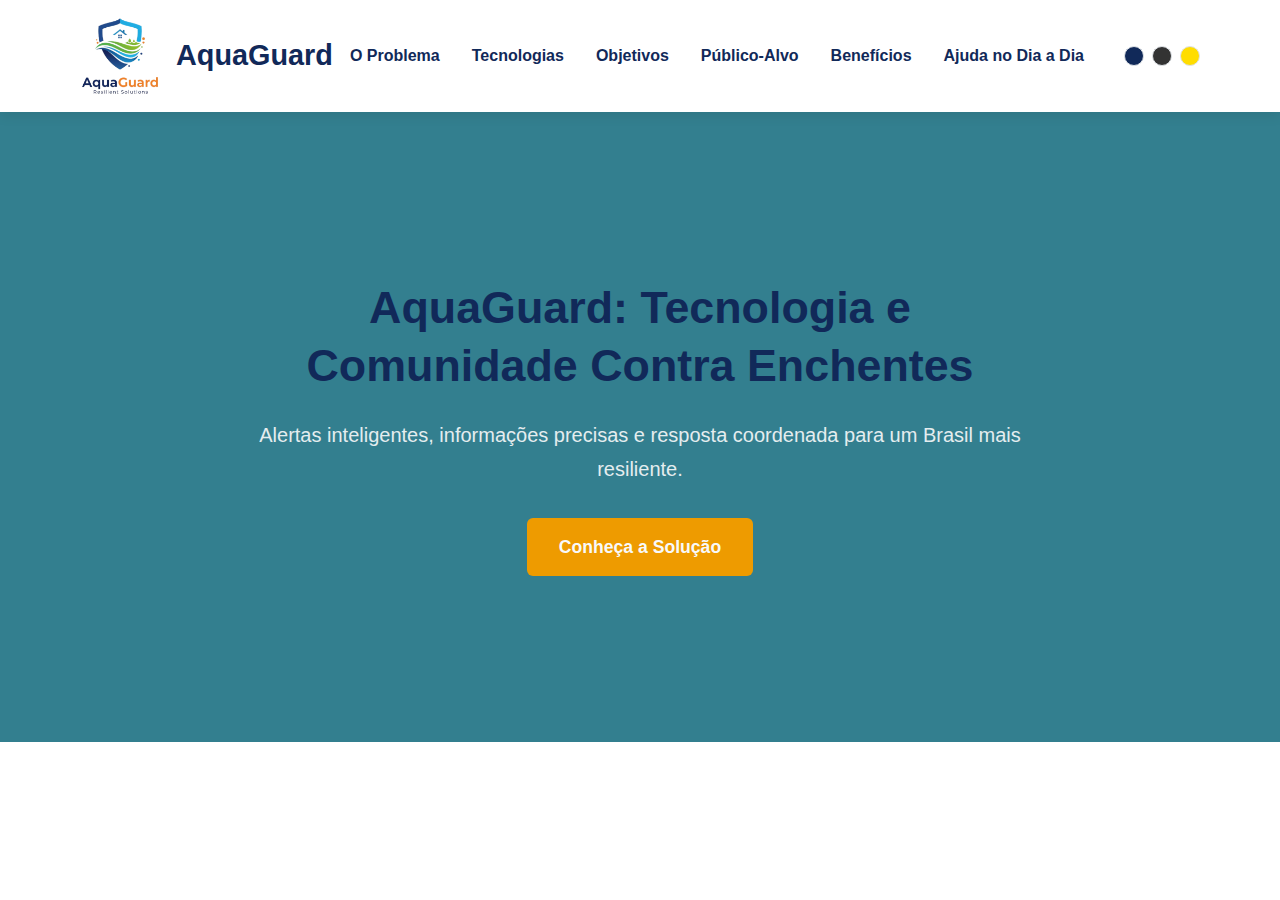
<file: index.html>
<!DOCTYPE html>
<html lang="en">
  <head>
    <meta charset="UTF-8" />
    <meta name="viewport" content="width=device-width, initial-scale=1.0" />
    <title>AquaGuard - Soluções Resilientes Contra Enchentes</title>
    <link rel="stylesheet" href="./src/css/reset.css" />
    <link rel="icon" href="src/assets/logo.png" type="png" />
    <link rel="stylesheet" href="./src/css/styles.css" />
    <link rel="stylesheet" href="./src/css/animations.css" />
  </head>
  <body>
    <header class="site-header">
      <div class="container header-container">
        <a href="#" class="logo-link">
          <img
            src="./src/assets/logo.png"
            alt="Logo da AquaGuard"
            class="logo"
          />
          <span class="logo-text">AquaGuard</span>
        </a>
        <nav class="main-nav">
          <button
            class="menu-toggle"
            aria-label="Abrir menu"
            aria-expanded="false"
          >
            ☰
          </button>
          <ul class="nav-list">
            <li><a href="#problema" class="nav-link">O Problema</a></li>
            <li><a href="#tecnologias" class="nav-link">Tecnologias</a></li>
            <li><a href="#objetivos" class="nav-link">Objetivos</a></li>
            <li><a href="#publico" class="nav-link">Público-Alvo</a></li>
            <li><a href="#beneficios" class="nav-link">Benefícios</a></li>
            <li><a href="#diaadia" class="nav-link">Ajuda no Dia a Dia</a></li>
            <li class="theme-icons">
              <button
                class="theme-icon"
                data-color="default"
                aria-label="Tema Padrão"
              ></button>
              <button
                class="theme-icon"
                data-color="dark"
                aria-label="Tema Escuro"
              ></button>
              <button
                class="theme-icon"
                data-color="contrast"
                aria-label="Alto Contraste"
              ></button>
            </li>
          </ul>
        </nav>
      </div>
    </header>

    <main>
      <section id="hero" class="hero-section">
        <div class="container hero-content">
          <h1 class="hero-title">
            AquaGuard: Tecnologia e Comunidade Contra Enchentes
          </h1>
          <p class="hero-subtitle">
            Alertas inteligentes, informações precisas e resposta coordenada
            para um Brasil mais resiliente.
          </p>
          <a href="#problema" class="btn btn-primary btn-large"
            >Conheça a Solução</a
          >
        </div>
      </section>
  </body>
</html>
</file>
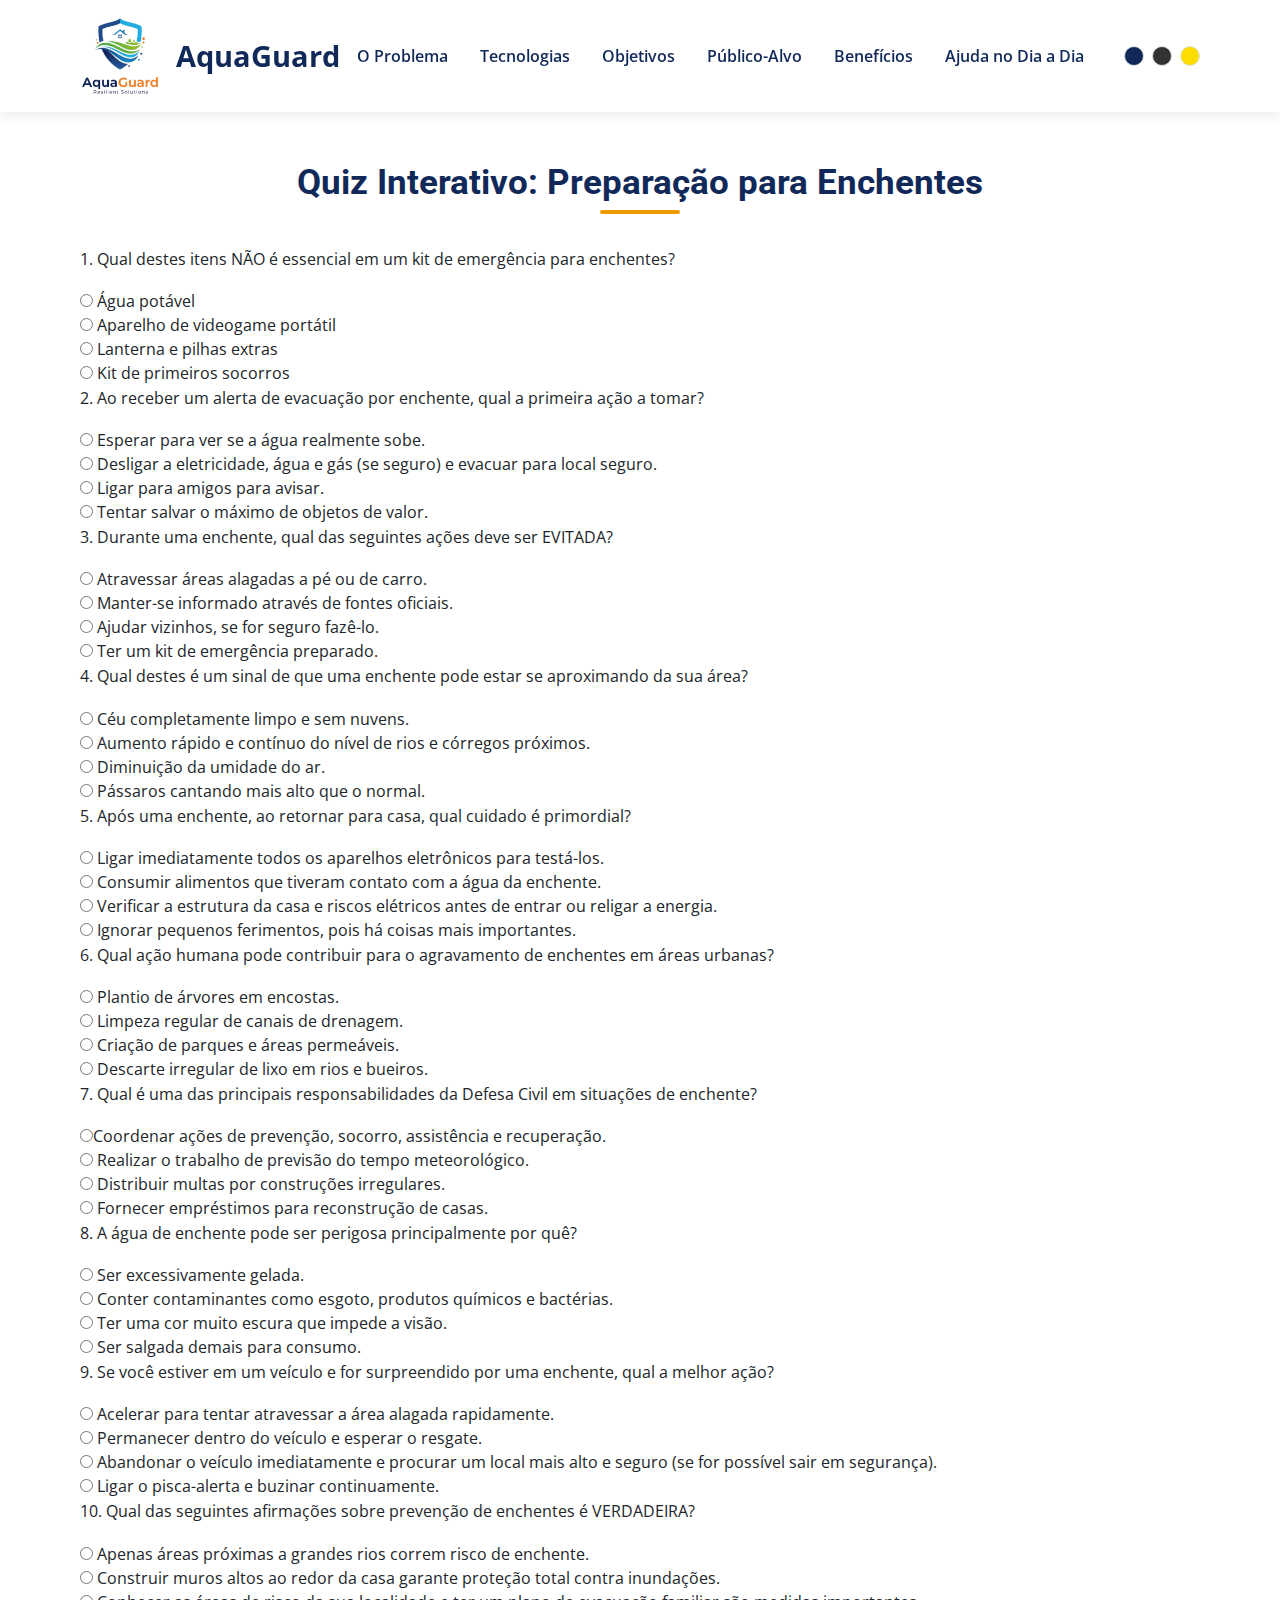
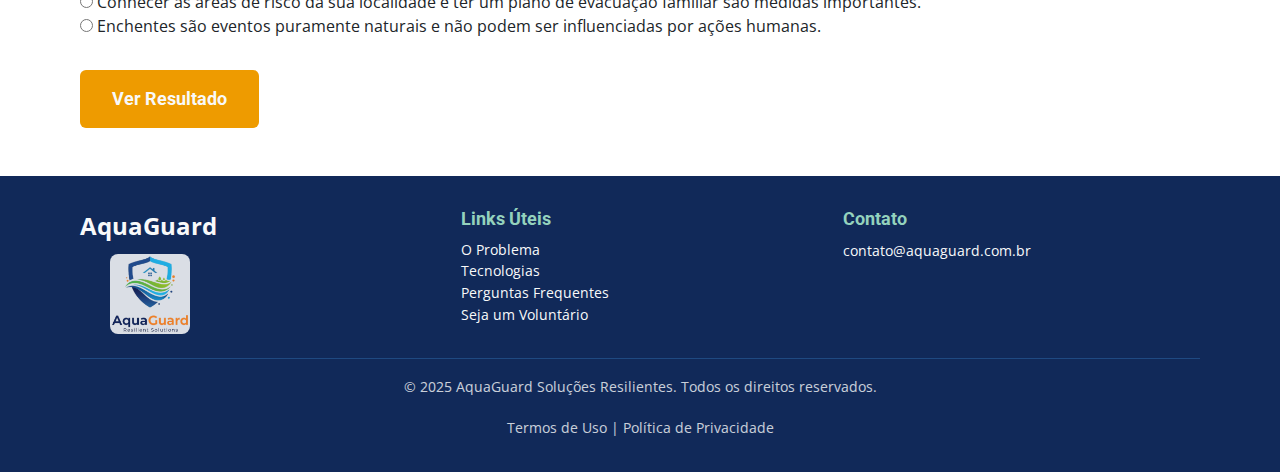
<file: src/pages/quiz.html>
<!DOCTYPE html>
<html lang="pt-br">
  <head>
    <meta charset="UTF-8" />
    <meta name="viewport" content="width=device-width, initial-scale=1.0" />
    <title>AquaGuard - Quiz Sobre Enchentes</title>
    <link rel="stylesheet" href="../css/reset.css" />
    <link rel="icon" href="../assets/logo.png" type="image/png" />
    <link rel="stylesheet" href="../css/styles.css" />
    <link rel="stylesheet" href="../css/animations.css" />
    <link rel="stylesheet" href="../css/darkTheme.css" />
    <link rel="stylesheet" href="../css/altoContrasteTheme.css" />
    <link
      href="https://fonts.googleapis.com/css2?family=Roboto:wght@400;700&family=Open+Sans:wght@400;600&display=swap"
      rel="stylesheet"
    />
  </head>
  <body>
    <header class="site-header">
      <div class="container header-container">
        <a href="../../index.html" class="logo-link">
          <img src="../assets/logo.png" alt="Logo da AquaGuard" class="logo" />
          <span class="logo-text">AquaGuard</span>
        </a>
        <nav class="main-nav">
          <button
            class="menu-toggle"
            aria-label="Abrir menu"
            aria-expanded="false"
          >
            ☰
          </button>
          <ul class="nav-list">
            <li>
              <a href="../../index.html#problema" class="nav-link"
                >O Problema</a
              >
            </li>
            <li>
              <a href="../../index.html#tecnologias" class="nav-link"
                >Tecnologias</a
              >
            </li>
            <li>
              <a href="../../index.html#objetivos" class="nav-link"
                >Objetivos</a
              >
            </li>
            <li>
              <a href="../../index.html#publico" class="nav-link"
                >Público-Alvo</a
              >
            </li>
            <li>
              <a href="../../index.html#beneficios" class="nav-link"
                >Benefícios</a
              >
            </li>
            <li>
              <a href="../../index.html#diaadia" class="nav-link"
                >Ajuda no Dia a Dia</a
              >
            </li>
            <li class="theme-icons">
              <button
                class="theme-icon"
                data-color="default"
                aria-label="Tema Padrão"
              ></button>
              <button
                class="theme-icon"
                data-color="dark"
                aria-label="Tema Escuro"
              ></button>
              <button
                class="theme-icon"
                data-color="contrast"
                aria-label="Alto Contraste"
              ></button>
            </li>
          </ul>
        </nav>
      </div>
    </header>

    <main class="quiz-page-content">
      <section id="quiz-main-section" class="content-section">
        <div class="container">
          <h2 class="section-title">
            Quiz Interativo: Preparação para Enchentes
          </h2>

          <div id="quiz-area">
            <div class="quiz-question-block">
              <p class="quiz-question-text">
                1. Qual destes itens NÃO é essencial em um kit de emergência
                para enchentes?
              </p>
              <div class="quiz-options">
                <label>
                  <input type="radio" name="q1" value="a" /> Água potável
                </label>
                <br />
                <label>
                  <input type="radio" name="q1" value="b" /> Aparelho de
                  videogame portátil
                </label>
                <br />
                <label>
                  <input type="radio" name="q1" value="c" /> Lanterna e pilhas
                  extras
                </label>
                <br />
                <label>
                  <input type="radio" name="q1" value="d" /> Kit de primeiros
                  socorros
                </label>
                <br />
              </div>
            </div>

            <div class="quiz-question-block">
              <p class="quiz-question-text">
                2. Ao receber um alerta de evacuação por enchente, qual a
                primeira ação a tomar?
              </p>
              <div class="quiz-options">
                <label>
                  <input type="radio" name="q2" value="a" /> Esperar para ver se
                  a água realmente sobe.
                </label>
                <br />
                <label>
                  <input type="radio" name="q2" value="b" /> Desligar a
                  eletricidade, água e gás (se seguro) e evacuar para local
                  seguro.
                </label>
                <br />
                <label>
                  <input type="radio" name="q2" value="c" /> Ligar para amigos
                  para avisar.
                </label>
                <br />
                <label>
                  <input type="radio" name="q2" value="d" /> Tentar salvar o
                  máximo de objetos de valor.
                </label>
                <br />
              </div>

              <div class="quiz-question-block">
                <p class="quiz-question-text">
                  3. Durante uma enchente, qual das seguintes ações deve ser
                  EVITADA?
                </p>
                <div class="quiz-options">
                  <label>
                    <input type="radio" name="q3" value="a" /> Atravessar áreas
                    alagadas a pé ou de carro.
                  </label>
                  <br />
                  <label>
                    <input type="radio" name="q3" value="b" /> Manter-se
                    informado através de fontes oficiais.
                  </label>
                  <br />
                  <label>
                    <input type="radio" name="q3" value="c" /> Ajudar vizinhos,
                    se for seguro fazê-lo.
                  </label>
                  <br />
                  <label>
                    <input type="radio" name="q3" value="d" /> Ter um kit de
                    emergência preparado.
                  </label>
                  <br />
                </div>
              </div>

              <div class="quiz-question-block">
                <p class="quiz-question-text">
                  4. Qual destes é um sinal de que uma enchente pode estar se
                  aproximando da sua área?
                </p>
                <div class="quiz-options">
                  <label>
                    <input type="radio" name="q4" value="a" /> Céu completamente
                    limpo e sem nuvens.
                  </label>
                  <br />
                  <label>
                    <input type="radio" name="q4" value="b" /> Aumento rápido e
                    contínuo do nível de rios e córregos próximos.
                  </label>
                  <br />
                  <label>
                    <input type="radio" name="q4" value="c" /> Diminuição da
                    umidade do ar.
                  </label>
                  <br />
                  <label>
                    <input type="radio" name="q4" value="d" /> Pássaros cantando
                    mais alto que o normal.
                  </label>
                  <br />
                </div>
              </div>

              <div class="quiz-question-block">
                <p class="quiz-question-text">
                  5. Após uma enchente, ao retornar para casa, qual cuidado é
                  primordial?
                </p>
                <div class="quiz-options">
                  <label>
                    <input type="radio" name="q5" value="a" /> Ligar
                    imediatamente todos os aparelhos eletrônicos para testá-los.
                  </label>
                  <br />
                  <label>
                    <input type="radio" name="q5" value="b" /> Consumir
                    alimentos que tiveram contato com a água da enchente. </label
                  ><br />
                  <label>
                    <input type="radio" name="q5" value="c" /> Verificar a
                    estrutura da casa e riscos elétricos antes de entrar ou
                    religar a energia.
                  </label>
                  <br />
                  <label>
                    <input type="radio" name="q5" value="d" /> Ignorar pequenos
                    ferimentos, pois há coisas mais importantes.
                  </label>
                  <br />
                </div>
              </div>

              <div class="quiz-question-block">
                <p class="quiz-question-text">
                  6. Qual ação humana pode contribuir para o agravamento de
                  enchentes em áreas urbanas?
                </p>
                <div class="quiz-options">
                  <label>
                    <input type="radio" name="q6" value="a" /> Plantio de
                    árvores em encostas.
                  </label>
                  <br />
                  <label>
                    <input type="radio" name="q6" value="b" /> Limpeza regular
                    de canais de drenagem.
                  </label>
                  <br />
                  <label>
                    <input type="radio" name="q6" value="c" /> Criação de
                    parques e áreas permeáveis.
                  </label>
                  <br />
                  <label>
                    <input type="radio" name="q6" value="d" /> Descarte
                    irregular de lixo em rios e bueiros.
                  </label>
                  <br />
                </div>
              </div>

              <div class="quiz-question-block">
                <p class="quiz-question-text">
                  7. Qual é uma das principais responsabilidades da Defesa Civil
                  em situações de enchente?
                </p>
                <div class="quiz-options">
                  <label>
                    <input type="radio" name="q7" value="a" />Coordenar ações de
                    prevenção, socorro, assistência e recuperação.
                  </label>
                  <br />
                  <label>
                    <input type="radio" name="q7" value="b" /> Realizar o
                    trabalho de previsão do tempo meteorológico.
                  </label>
                  <br />
                  <label>
                    <input type="radio" name="q7" value="c" />
                    Distribuir multas por construções irregulares.
                  </label>
                  <br />
                  <label>
                    <input type="radio" name="q7" value="d" /> Fornecer
                    empréstimos para reconstrução de casas.
                  </label>
                  <br />
                </div>
              </div>

              <div class="quiz-question-block">
                <p class="quiz-question-text">
                  8. A água de enchente pode ser perigosa principalmente por
                  quê?
                </p>
                <div class="quiz-options">
                  <label>
                    <input type="radio" name="q8" value="a" /> Ser
                    excessivamente gelada.
                  </label>
                  <br />
                  <label>
                    <input type="radio" name="q8" value="b" /> Conter
                    contaminantes como esgoto, produtos químicos e bactérias.
                  </label>
                  <br />
                  <label>
                    <input type="radio" name="q8" value="c" /> Ter uma cor muito
                    escura que impede a visão.
                  </label>
                  <br />
                  <label>
                    <input type="radio" name="q8" value="d" /> Ser salgada
                    demais para consumo.
                  </label>
                  <br />
                </div>
              </div>

              <div class="quiz-question-block">
                <p class="quiz-question-text">
                  9. Se você estiver em um veículo e for surpreendido por uma
                  enchente, qual a melhor ação?
                </p>
                <div class="quiz-options">
                  <label>
                    <input type="radio" name="q9" value="a" /> Acelerar para
                    tentar atravessar a área alagada rapidamente.
                  </label>
                  <br />
                  <label>
                    <input type="radio" name="q9" value="b" /> Permanecer dentro
                    do veículo e esperar o resgate.
                  </label>
                  <br />
                  <label>
                    <input type="radio" name="q9" value="c" /> Abandonar o
                    veículo imediatamente e procurar um local mais alto e seguro
                    (se for possível sair em segurança).
                  </label>
                  <br />
                  <label>
                    <input type="radio" name="q9" value="d" /> Ligar o
                    pisca-alerta e buzinar continuamente.
                  </label>
                  <br />
                </div>
              </div>

              <div class="quiz-question-block">
                <p class="quiz-question-text">
                  10. Qual das seguintes afirmações sobre prevenção de enchentes
                  é VERDADEIRA?
                </p>
                <div class="quiz-options">
                  <label>
                    <input type="radio" name="q10" value="a" /> Apenas áreas
                    próximas a grandes rios correm risco de enchente.
                  </label>
                  <br />
                  <label>
                    <input type="radio" name="q10" value="b" /> Construir muros
                    altos ao redor da casa garante proteção total contra
                    inundações.
                  </label>
                  <br />
                  <label>
                    <input type="radio" name="q10" value="c" /> Conhecer as
                    áreas de risco da sua localidade e ter um plano de evacuação
                    familiar são medidas importantes.
                  </label>
                  <br />
                  <label>
                    <input type="radio" name="q10" value="d" /> Enchentes são
                    eventos puramente naturais e não podem ser influenciadas por
                    ações humanas.
                  </label>
                  <br />
                </div>
              </div>
            </div>

            <button
              id="submit-quiz-btn"
              class="btn btn-primary btn-large"
              style="margin-top: 2rem"
            >
              Ver Resultado
            </button>
          </div>

          <div
            id="quiz-result-area"
            style="
              display: none;
              margin-top: 2rem;
              padding: 1.5rem;
              background-color: var(--cor-fundo-alternativo);
              border-radius: 6px;
            "
          >
            <h3 style="margin-bottom: 1rem">Seu Resultado:</h3>
            <p id="quiz-score" style="font-size: 1.2em; font-weight: bold"></p>
            <p id="quiz-feedback" style="margin-top: 0.5rem"></p>
          </div>
        </div>
      </section>
    </main>

    <footer class="site-footer">
      <div class="container">
        <div class="footer-content">
          <div class="footer-logo">
            <span class="logo-text-footer">AquaGuard</span>
            <a href="../../index.html#hero">
              <img
                src="../assets/logo.png"
                alt="Logo da AquaGuard no rodapé"
                class="logo-footer"
              />
            </a>
          </div>
          <div class="footer-links">
            <h4>Links Úteis</h4>
            <ul>
              <li><a href="../../index.html#problema">O Problema</a></li>
              <li><a href="../../index.html#tecnologias">Tecnologias</a></li>
              <li><a href="../../index.html#">Perguntas Frequentes</a></li>
              <li><a href="../../index.html#">Seja um Voluntário</a></li>
            </ul>
          </div>
          <div class="footer-contato">
            <h4>Contato</h4>
            <p>contato@aquaguard.com.br</p>
          </div>
        </div>
        <div class="footer-bottom">
          <p>
            &copy; 2025 AquaGuard Soluções Resilientes. Todos os direitos
            reservados.
          </p>
          <p>
            <a href="#">Termos de Uso</a> |
            <a href="#">Política de Privacidade</a>
          </p>
        </div>
      </div>
    </footer>

    <script src="../js/scripts.js"></script>
    <script src="../js/quiz.js"></script>
  </body>
</html>
</file>
<file: src/css/styles.css>
/* --- Variáveis Globais --- */
:root {
  --cor-primaria-azul: #112959;
  --cor-secundaria-azul: #23518c;
  --cor-destaque-verde: #94d2bd;
  --cor-destaque-laranja: #ee9b00;
  --cor-realce-amarelo: #fca311;

  --cor-texto-escuro: #212529;
  --cor-texto-claro: #f8f9fa;
  --cor-texto-secundario: #6c757d;

  --cor-fundo-claro: #ffffff;
  --cor-fundo-alternativo: #eef7f7;
  --cor-borda: #dee2e6;

  --fonte-primaria: "Roboto", sans-serif;
  --fonte-secundaria: "Open Sans", sans-serif;

  --box-shadow: 0 4px 12px rgba(0, 0, 0, 0.08);
}

/* --- Estilos Base --- */
html {
  scroll-behavior: smooth;
}

body {
  font-family: var(--fonte-secundaria);
  color: var(--cor-texto-escuro);
  background-color: var(--cor-fundo-claro);
  font-size: 16px;
}

h1,
h2,
h3,
h4,
h5,
h6 {
  font-family: var(--fonte-primaria);
  font-weight: 700;
  line-height: 1.3;
  color: var(--cor-primaria-azul);
}

h1 {
  font-size: 2.8rem;
  margin-bottom: 1.5rem;
}
h2 {
  font-size: 2.2rem;
  margin-bottom: 2rem;
  text-align: center;
}
h3 {
  font-size: 1.5rem;
  margin-bottom: 1rem;
  color: var(--cor-secundaria-azul);
}
p {
  margin-bottom: 1rem;
  line-height: 1.7;
}

.logo {
  width: 5rem;
  margin-right: 1rem;
}

.container {
  width: 90%;
  max-width: 1200px;
  margin-left: auto;
  margin-right: auto;
  padding-left: 1rem;
  padding-right: 1rem;
}

.btn {
  display: inline-block;
  padding: 0.5rem 1.5rem;
  font-family: var(--fonte-primaria);
  font-weight: 700;
  text-align: center;
  border-radius: 6px;
  cursor: pointer;
  border: none;
}

.btn-primary {
  background-color: var(--cor-destaque-laranja);
  color: var(--cor-texto-claro);
}

.btn-secondary {
  background-color: var(--cor-destaque-verde);
  color: var(--cor-texto-claro);
}

.btn-large {
  padding: 1rem 2rem;
  font-size: 1.1rem;
}

/* --- Cabeçalho --- */
.site-header {
  background-color: var(--cor-fundo-claro);
  padding: 1rem 0;
  position: sticky;
  top: 0;
  width: 100%;
  z-index: 1000;
  box-shadow: var(--box-shadow);
}

.header-container {
  display: flex;
  justify-content: space-between;
  align-items: center;
}

.logo-link {
  display: flex;
  align-items: center;
}
.logo-text {
  font-size: 1.8rem;
  font-weight: 700;
  color: var(--cor-primaria-azul);
}

.main-nav .nav-list {
  display: flex;
  align-items: center;
  list-style: none;
}
.main-nav .nav-link {
  padding: 0.5rem 1rem;
  color: var(--cor-primaria-azul);
  font-weight: 600;
  position: relative;
}
.main-nav .nav-link.active {
  color: var(--cor-destaque-laranja);
}
.main-nav .nav-link::after {
  content: "";
  position: absolute;
  bottom: 0;
  left: 50%;
  transform: translateX(-50%);
  width: 0;
  height: 2px;
  background-color: var(--cor-destaque-laranja);
}
.main-nav .nav-link.active::after {
  width: 70%;
}

.menu-toggle {
  display: none;
  background: none;
  border: none;
  font-size: 1.8rem;
  color: var(--cor-primaria-azul);
  cursor: pointer;
}

.theme-icons {
  display: flex;
  align-items: center;
  margin-left: 1rem;
}

.theme-icon {
  width: 20px;
  height: 20px;
  border-radius: 50%;
  border: 1px solid var(--cor-borda);
  margin-left: 0.5rem;
  cursor: pointer;
}
.theme-icon[data-color="default"] {
  background-color: #112959;
}
.theme-icon[data-color="dark"] {
  background-color: #333333;
}
.theme-icon[data-color="contrast"] {
  background-color: #ffdd00;
}

/* --- Seção Hero --- */
.hero-section {
  background: linear-gradient(rgba(0, 95, 115, 0.8), rgba(0, 95, 115, 0.8)),
    url("https://via.placeholder.com/1920x1080/005f73/FFFFFF?text=Background+Enchente+Abstrato")
      /* Substitua pelo seu caminho de imagem */ no-repeat center center/cover;
  color: var(--cor-texto-claro);
  padding: 3rem 0;
  text-align: center;
  min-height: 70vh;
  display: flex;
  align-items: center;
  justify-content: center;
}
.hero-content {
  max-width: 800px;
}
.hero-subtitle {
  font-size: 1.25rem;
  margin-bottom: 2rem;
  opacity: 0.9;
}

/* --- Seções de Conteúdo --- */
.content-section {
  padding: 3rem 0;
  border-bottom: 1px solid var(--cor-borda);
}
.content-section:last-of-type {
  border-bottom: none;
}
.alt-bg {
  background-color: var(--cor-fundo-alternativo);
}
.section-image {
  width: 100%;
  max-width: 500px;
  border-radius: 6px;
  box-shadow: var(--box-shadow);
  margin-bottom: 1rem;
  display: block;
  margin-left: auto;
  margin-right: auto;
}
.section-title {
  font-size: 2.2rem;
  color: var(--cor-primaria-azul);
  margin-bottom: 2rem;
  text-align: center;
  position: relative;
  padding-bottom: 0.5rem;
}
.section-title::after {
  content: "";
  position: absolute;
  bottom: 0;
  left: 50%;
  transform: translateX(-50%);
  width: 80px;
  height: 4px;
  background-color: var(--cor-destaque-laranja);
  border-radius: 2px;
}
.alt-bg .section-title::after {
  background-color: var(--cor-destaque-verde);
}

/* Layouts com Flexbox */
.grid-2-cols {
  display: flex;
  flex-wrap: wrap;
  gap: 2rem;
  align-items: center;
}
.grid-2-cols > * {
  flex: 1 1 calc(50% - 1rem);
  min-width: 280px;
}

.grid-3-cols,
.tech-grid,
.benefits-grid {
  display: flex;
  flex-wrap: wrap;
  gap: 1.5rem;
}
.grid-3-cols > *,
.tech-grid > .tech-card,
.benefits-grid > .benefit-card {
  flex: 1 1 280px;
  min-width: 260px;
}

.tech-card,
.benefit-card {
  background-color: var(--cor-fundo-claro);
  padding: 1.5rem;
  border-radius: 6px;
  box-shadow: var(--box-shadow);
  text-align: center;
}
.tech-grid .tech-card {
  /* Para manter a borda específica */
  border-top: 4px solid var(--cor-destaque-laranja);
}
.benefits-grid .benefit-card {
  /* Para manter a borda específica */
  border-top: 4px solid var(--cor-secundaria-azul);
}

.grid-list, /* Usado por .objective-list no HTML */
.objective-list {
  display: flex;
  flex-wrap: wrap;
  gap: 1rem;
  text-align: left;
  list-style: none;
  padding-left: 0;
}
.grid-list li, /* Estilo para os <li> dentro de .objective-list */
.objective-list li {
  background-color: #fff;
  padding: 1rem;
  border-radius: 6px;
  border-left: 5px solid var(--cor-destaque-verde);
  box-shadow: 0 2px 6px rgba(0, 0, 0, 0.07);
  /* margin-bottom removido pois o gap do flex container cuida disso */
  flex: 1 1 250px;
  min-width: 230px;
}

.centered-text {
  max-width: 800px;
  margin-left: auto;
  margin-right: auto;
  text-align: left;
}
.centered-text p {
  margin-bottom: 1.5rem;
}

/* Slideshow e Quiz Containers */
.slideshow-container {
  /* Estilização para o slideshow adicionado */
  max-width: 700px; /* Ajuste a largura máxima conforme necessário */
  position: relative;
  margin: 2rem auto;
  background-color: var(--cor-fundo-claro);
  border-radius: 6px;
  box-shadow: var(--box-shadow);
  padding: 20px;
  overflow: hidden;
}
.slide {
  display: none;
}
.slide img {
  width: 100%;
  vertical-align: middle;
  border-radius: 6px;
}
.prev,
.next {
  cursor: pointer;
  position: absolute;
  top: 50%;
  width: auto;
  padding: 16px;
  margin-top: -25px;
  color: var(--cor-texto-escuro);
  font-weight: bold;
  font-size: 1.5rem;
  border-radius: 0 3px 3px 0;
  user-select: none;
  background-color: rgba(200, 200, 200, 0.3);
}
.prev {
  left: 20px;
  border-radius: 3px 0 0 3px;
}
.next {
  right: 20px;
  /* Apenas uma definição de border-radius para .next é necessária */
}
.dot-container {
  text-align: center;
  padding: 10px 0;
}
.dot {
  cursor: pointer;
  height: 13px;
  width: 13px;
  margin: 0 3px;
  background-color: #bbb;
  border-radius: 50%;
  display: inline-block;
}

.quiz-container {
  margin-top: 2rem;
  padding: 1.5rem;
  background-color: var(--cor-fundo-claro);
  border-radius: 6px;
  box-shadow: var(--box-shadow);
  text-align: center;
}

/* --- Rodapé --- */
.site-footer {
  background-color: var(--cor-primaria-azul);
  color: var(--cor-texto-claro);
  padding: 2rem 0 1rem 0;
  font-size: 0.9rem;
}
.footer-content {
  display: flex;
  flex-wrap: wrap;
  gap: 1.5rem;
  margin-bottom: 1.5rem;
}
.footer-content > div {
  flex: 1 1 200px;
  min-width: 180px;
}

.logo-footer {
  width: 5rem;
  margin: 10px 0px 0px 30px; /* Ajuste conforme o layout com flex */
  background-color: #ffffffd8;
  border-radius: 8px;
}

.footer-logo .logo-text-footer {
  font-size: 1.5rem;
  font-weight: 700;
  color: var(--cor-texto-claro);
}
.footer-links ul {
  list-style: none;
  padding-left: 0;
}
.footer-links h4,
.footer-contato h4 {
  font-size: 1.1rem;
  margin-bottom: 0.5rem;
  color: var(--cor-destaque-verde);
}
.footer-bottom {
  text-align: center;
  padding-top: 1rem;
  border-top: 1px solid var(--cor-secundaria-azul);
  opacity: 0.8;
}

/* --- Responsividade --- */
@media (max-width: 992px) {
  .grid-2-cols .image-content {
    /* Mantido para o caso de centralização específica */
    margin-left: auto;
    margin-right: auto;
  }
  .grid-2-cols .text-content {
    order: 1;
  }
  .grid-2-cols.reverse .text-content {
    order: initial;
  }
}

@media (max-width: 768px) {
  h1 {
    font-size: 2.2rem;
  }
  h2 {
    font-size: 1.8rem;
  }
  h3 {
    font-size: 1.3rem;
  }

  .main-nav .nav-list {
    display: none;
    flex-direction: column;
    position: absolute;
    top: 100%;
    left: 0;
    width: 100%;
    background-color: var(--cor-fundo-claro);
    box-shadow: var(--box-shadow);
    padding: 1rem 0;
  }
  .main-nav .nav-list.active {
    display: flex;
  }
  .main-nav .nav-link {
    display: block;
    text-align: center;
    padding: 1rem;
    border-bottom: 1px solid var(--cor-borda);
  }
  .main-nav .nav-link.active::after,
  .main-nav .nav-link:hover::after {
    /* Este hover::after deve estar em animations.css */
    width: 0;
  }
  .main-nav .theme-icons {
    justify-content: center;
    margin-top: 1rem;
    margin-left: 0;
  }
  .menu-toggle {
    display: block;
  }
  .hero-section {
    min-height: 50vh;
    padding: 2rem 0;
  }

  /* Força coluna única para os layouts flex em telas pequenas */
  .grid-2-cols > *,
  .grid-3-cols > *,
  .tech-grid > .tech-card,
  .benefits-grid > .benefit-card,
  .grid-list li,
  .objective-list li,
  .footer-content > div {
    flex-basis: 100%;
    min-width: unset;
  }
}
</file>
<file: src/css/animations.css>
/* Navegação Principal */
.main-nav .nav-link {
  transition: color 0.3s ease;
}
.main-nav .nav-link::after {
  transition: width 0.3s ease;
}
.main-nav .nav-link:hover {
  color: var(--cor-destaque-laranja);
}
.main-nav .nav-link:hover::after,
.main-nav .nav-link.active::after {
  width: 70%;
}
@media (min-width: 769px) {
  .main-nav .nav-link:hover::after {
    width: 70%;
  }
}

/* Botões */
.btn {
  transition: background-color 0.3s ease, transform 0.2s ease, color 0.3s ease;
}
.btn-primary:hover {
  background-color: var(--cor-realce-amarelo);
  transform: translateY(-2px);
}
.btn-secondary:hover {
  background-color: #7ab8a5;
  transform: translateY(-2px);
}

/* Cards de Tecnologia, Benefícios e Itens da Lista de Objetivos */
.tech-card,
.objective-list li,
.benefit-card,
.flex-layout-list > li {
  transition: transform 0.3s ease, box-shadow 0.3s ease,
    background-color 0.3s ease, border-top-color 0.3s ease,
    border-left-color 0.3s ease, color 0.3s ease;
}

/* Card Hover - Tema Claro (Padrão) */
.tech-card:hover,
.objective-list li:hover,
.benefit-card:hover,
.flex-layout-list > li:hover {
  transform: translateY(-5px);
  box-shadow: 0 8px 20px rgba(0, 0, 0, 0.12);
}
/* Links do Rodapé */
.footer-links ul li a,
.footer-bottom a {
  transition: color 0.3s ease;
}
.footer-links ul li a:hover,
.footer-bottom a:hover {
  color: var(--cor-destaque-laranja);
}
</file>
<file: src/css/darkTheme.css>
body.dark-theme {
  --cor-primaria-azul: #778899;
  --cor-secundaria-azul: #a0b0c0;
  --cor-destaque-verde: #76c893;
  --cor-destaque-laranja: #f0a048;
  --cor-realce-amarelo: #f8c04f;

  --cor-texto-escuro: #e8e8e8;
  --cor-texto-claro: #121212;
  --cor-texto-secundario: #b0b0b0;

  --cor-fundo-claro: #1a1a1a;
  --cor-fundo-alternativo: #2c2c2c;

  --cor-borda: #4a4a4a;
  --box-shadow: 0 4px 12px rgba(0, 0, 0, 0.6);
}

body.dark-theme .site-header,
body.dark-theme .main-nav .nav-list.active {
  background-color: var(--cor-fundo-alternativo);
  box-shadow: var(--box-shadow);
}

body.dark-theme .tech-card,
body.dark-theme .benefit-card,
body.dark-theme .slideshow-container,
body.dark-theme .quiz-container {
  background-color: var(--cor-fundo-alternativo);
  box-shadow: var(--box-shadow);
  border-top-color: var(--cor-borda);
}
body.dark-theme .benefits-grid .benefit-card {
  border-top: 4px solid var(--cor-secundaria-azul);
}
body.dark-theme .tech-grid .tech-card {
  border-top: 4px solid var(--cor-destaque-laranja);
}

body.dark-theme .flex-layout-list > li,
body.dark-theme .objective-list li {
  background-color: var(--cor-fundo-alternativo);
  color: var(--cor-texto-escuro);
  border-left-color: var(--cor-destaque-verde);
  box-shadow: var(--box-shadow);
}

body.dark-theme .logo-text {
  color: var(--cor-texto-escuro);
}
body.dark-theme .main-nav .nav-link {
  color: var(--cor-texto-secundario);
}
body.dark-theme .menu-toggle {
  color: var(--cor-texto-escuro);
}

body.dark-theme .main-nav .nav-link.active {
  color: var(--cor-destaque-laranja);
}
body.dark-theme .main-nav .nav-link::after {
  background-color: var(--cor-destaque-laranja);
}

body.dark-theme h1 {
  color: var(--cor-texto-escuro);
}
body.dark-theme h2 {
  color: var(--cor-secundaria-azul);
}
body.dark-theme h3 {
  color: var(--cor-texto-escuro);
}
body.dark-theme p {
  color: var(--cor-texto-secundario);
}
body.dark-theme .hero-section p {
  color: var(--cor-texto-escuro);
  opacity: 0.85;
}

body.dark-theme .section-title::after {
  background-color: var(--cor-destaque-laranja);
}
body.dark-theme .alt-bg .section-title::after {
  background-color: var(--cor-destaque-verde);
}

body.dark-theme .btn {
  color: var(--cor-texto-escuro);
}
body.dark-theme .btn-primary {
  background-color: var(--cor-destaque-laranja);
  color: #1c1c1c;
}
body.dark-theme .btn-secondary {
  background-color: var(--cor-destaque-verde);
  color: #1c1c1c;
}

body.dark-theme .site-footer {
  background-color: #121212;
  border-top-color: var(--cor-borda);
  color: var(--cor-texto-secundario);
}
body.dark-theme .footer-logo .logo-text-footer {
  color: var(--cor-texto-escuro);
}
body.dark-theme .footer-links h4,
body.dark-theme .footer-contato h4 {
  color: var(--cor-destaque-verde);
}
body.dark-theme .footer-bottom {
  color: var(--cor-texto-secundario);
}
body.dark-theme .footer-links ul li a,
body.dark-theme .footer-bottom a {
  color: var(--cor-texto-secundario);
}
body.dark-theme .footer-links ul li a:hover,
body.dark-theme .footer-bottom a:hover {
  color: var(--cor-destaque-laranja);
}

/* Slideshow no Dark Theme */
body.dark-theme .slideshow-container {
  background-color: var(--cor-fundo-alternativo);
  box-shadow: var(--box-shadow);
}

body.dark-theme .prev,
body.dark-theme .next {
  color: var(--cor-texto-escuro);
  background-color: rgba(100, 100, 100, 0.3);
}

body.dark-theme .prev:hover,
body.dark-theme .next:hover {
  color: var(
    --cor-texto-claro
  ); /* Ou --cor-texto-escuro se o fundo do hover for claro */
  background-color: rgba(200, 200, 200, 0.5);
}

body.dark-theme .dot {
  background-color: #555;
}

body.dark-theme .dot.active, /* Corrigido: .dot.active para mais especificidade */
body.dark-theme .dot:hover {
  background-color: var(--cor-destaque-laranja);
}
</file>
<file: src/css/altoContrasteTheme.css>
:root {
  --cor-primaria-azul-escuro: #112959;
  --cor-secundaria-azul-medio: #23518c;
  --cor-acao-primaria: #fca311;
  --cor-acao-secundaria: #ee9b00;
  --cor-destaque-contraste: #94d2bd;

  --cor-fundo-principal: #000000;
  --cor-fundo-secundario: #151515;
  --cor-texto-principal: #ffffff;
  --cor-texto-secundario: #7f7f7f;

  --cor-status-sucesso: #4caf50;
  --cor-status-alerta: #ffc107;
  --cor-status-erro: #d32f2f;
  --cor-divisor: #424242;
}

body.contrast-theme .site-header,
body.contrast-theme .main-nav .nav-list.active {
  background-color: var(--cor-fundo-secundario);
  box-shadow: var(--box-shadow);
}

body.contrast-theme .tech-card,
body.contrast-theme .benefit-card,
body.contrast-theme .slideshow-container,
body.contrast-theme .quiz-container {
  background-color: var(--cor-fundo-secundario);
  box-shadow: var(--box-shadow);
  border-top-color: var(--cor-divisor);
}

body.contrast-theme .benefits-grid .benefit-card {
  border-top: 4px solid var(--cor-secundaria-azul-medio);
}

body.contrast-theme .tech-grid .tech-card {
  border-top: 4px solid var(--cor-acao-secundaria);
}

body.contrast-theme .flex-layout-list > li,
body.contrast-theme .objective-list li {
  background-color: var(--cor-fundo-secundario);
  color: var(--cor-texto-principal);
  border-left-color: var(--cor-destaque-contraste);
  box-shadow: var(--box-shadow);
}

body.contrast-theme .logo-text {
  color: var(--cor-texto-principal);
}

body.contrast-theme .main-nav .nav-link {
  color: var(--cor-texto-secundario);
}

body.contrast-theme .menu-toggle {
  color: var(--cor-texto-principal);
}

body.contrast-theme .main-nav .nav-link.active {
  color: var(--cor-acao-primaria);
}

body.contrast-theme .main-nav .nav-link::after {
  background-color: var(--cor-acao-primaria);
}

body.contrast-theme h1 {
  color: var(--cor-texto-principal);
}

body.contrast-theme h2 {
  color: var(--cor-acao-primaria);
}

body.contrast-theme h3 {
  color: var(--cor-texto-principal);
}

body.contrast-theme p {
  color: var(--cor-texto-secundario);
}

body.contrast-theme .hero-section p {
  color: var(--cor-texto-principal);
  opacity: 0.85;
}

body.contrast-theme .section-title::after {
  background-color: var(--cor-acao-primaria);
}

body.contrast-theme .alt-bg .section-title::after {
  background-color: var(--cor-destaque-contraste);
}

body.contrast-theme .btn {
  color: var(--cor-fundo-principal);
}

body.contrast-theme .btn-primary {
  background-color: var(--cor-acao-primaria);
}

body.contrast-theme .btn-secondary {
  background-color: var(--cor-acao-secundaria);
}

body.contrast-theme .site-footer {
  background-color: var(--cor-fundo-secundario);
  border-top-color: var(--cor-divisor);
  color: var(--cor-texto-secundario);
}

body.contrast-theme .footer-logo .logo-text-footer {
  color: var(--cor-texto-principal);
}

body.contrast-theme .footer-links h4,
body.contrast-theme .footer-contato h4 {
  color: var(--cor-destaque-contraste);
}

body.contrast-theme .footer-bottom {
  color: var(--cor-texto-secundario);
}

body.contrast-theme .footer-links ul li a,
body.contrast-theme .footer-bottom a {
  color: var(--cor-texto-secundario);
}

body.contrast-theme .footer-links ul li a:hover,
body.contrast-theme .footer-bottom a:hover {
  color: var(--cor-acao-primaria);
}

/* Slideshow no Alto Contraste Theme */
body.contrast-theme .slideshow-container {
  background-color: var(--cor-fundo-secundario);
  box-shadow: var(--box-shadow);
  border: 2px solid var(--cor-acao-primaria);
}

body.contrast-theme .prev,
body.contrast-theme .next {
  color: var(--cor-texto-principal);
  background-color: rgba(
    0,
    0,
    0,
    0.7
  ); /* Fundo escuro para contraste com texto branco */
}

body.contrast-theme .prev:hover,
body.contrast-theme .next:hover {
  color: var(--cor-fundo-principal); /* Texto preto */
  background-color: var(--cor-acao-primaria); /* Fundo laranja */
}

body.contrast-theme .dot {
  background-color: var(--cor-texto-secundario);
  border: 1px solid var(--cor-texto-principal); /* Borda para visibilidade */
}

body.contrast-theme .dot.active, /* Corrigido: .dot.active */
body.contrast-theme .dot:hover {
  background-color: var(--cor-acao-primaria);
  border-color: var(--cor-fundo-principal);
}
</file>
